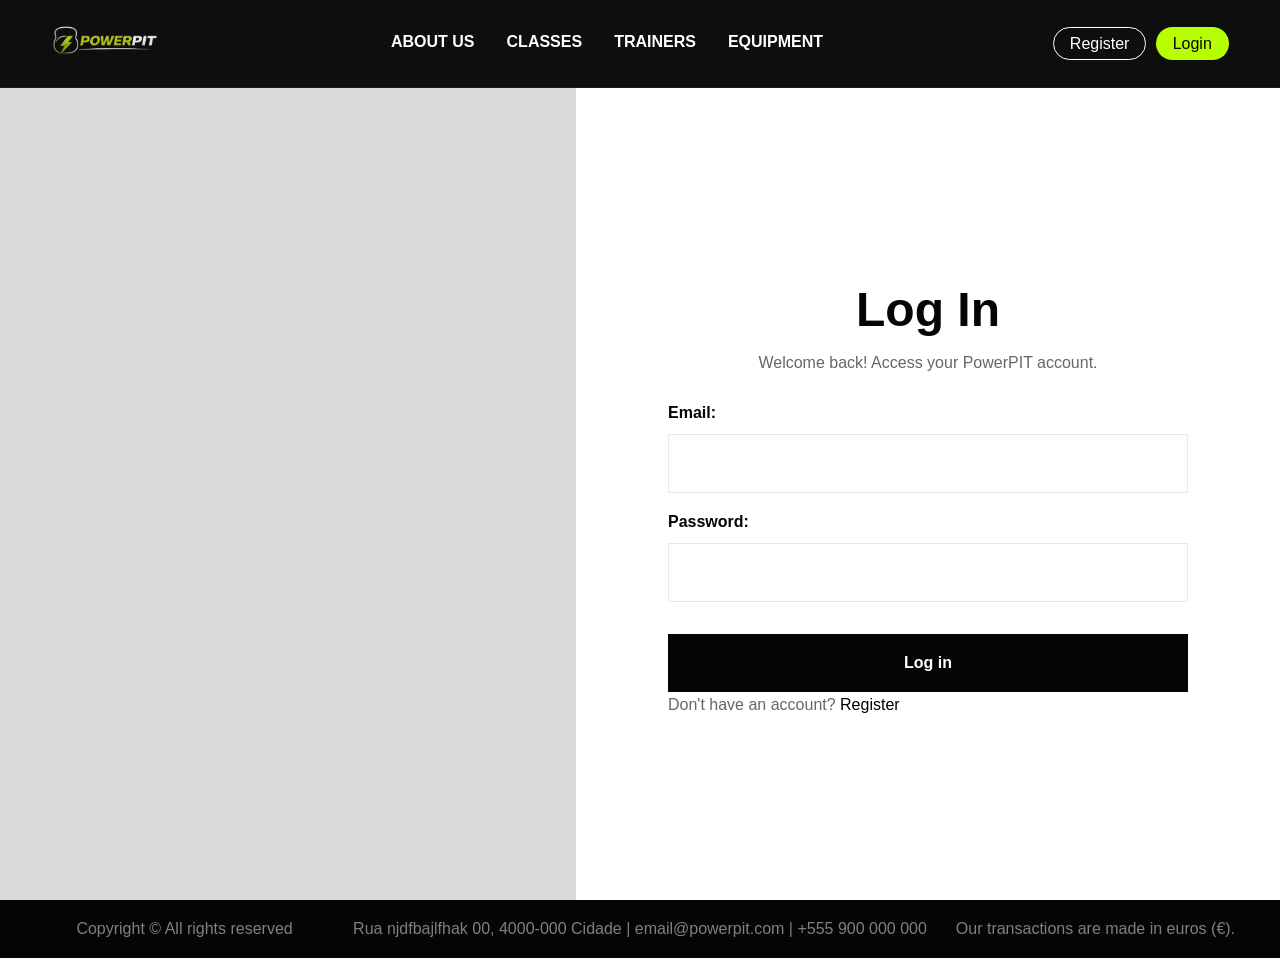
<file: html/login.html>
<!DOCTYPE html>
<html lang="en">
    <head>
        <meta charset="UTF-8">
        <meta name="viewport" content="width=device-width, initial-scale=1.0">
        <title>PowerPIT - Log In</title>
        <link rel="stylesheet" href="../css/style.css">
    </head>

    <body>
    <header class="site-header">
            <input type="checkbox" id="menu-check">
            <label for="menu-check" id="menu-icon">&#9776;</label>
            <a href="index.html"><img src="PowerPIT.png" alt="logo" width="50" height="50"></a>
            <nav class="site-nav">
                <ul>
                    <li><a href="index.html">About&nbsp;us</a></li>
                    <li><a href="index.html">Classes</a></li>
                    <li><a href="index.html">Trainers</a></li>
                    <li><a href="index.html">Equipment</a></li>
                </ul>
            </nav>
            <div id="signup">
                <a href="register.html" class="btn small">Register</a>
                <a href="login.html" class="btn small light">Login</a>
            </div>
        </header>

        <main>
            <section class="form_page">
                <header class="form_intro">
                    <h1>Log In</h1>
                    <p>Welcome back! Access your PowerPIT account.</p>
                </header>

                <div class="form_box">
                    <form class="powerpit_form" action="login.php" method="post">
                        <label>
                            Email:
                            <input type="email" name="email" required>
                        </label>

                        <label>
                            Password:
                            <input type="password" name="password" required>
                        </label>

                        <button type="submit">Log in</button>
                    </form>

                    <p class="form_switch">
                        Don't have an account?
                        <a class="form_link" href="register.html">Register</a>
                    </p>
                </div>
            </section>
        </main>

        <footer class="main-footer">
            <p>Copyright &copy; All rights reserved</p>
            <p>Rua njdfbajlfhak 00, 4000-000 Cidade | email@powerpit.com | +555 900 000 000</p>
            <p>Our transactions are made in euros (&euro;).</p>
        </footer>
    </body>
</html>
</file>
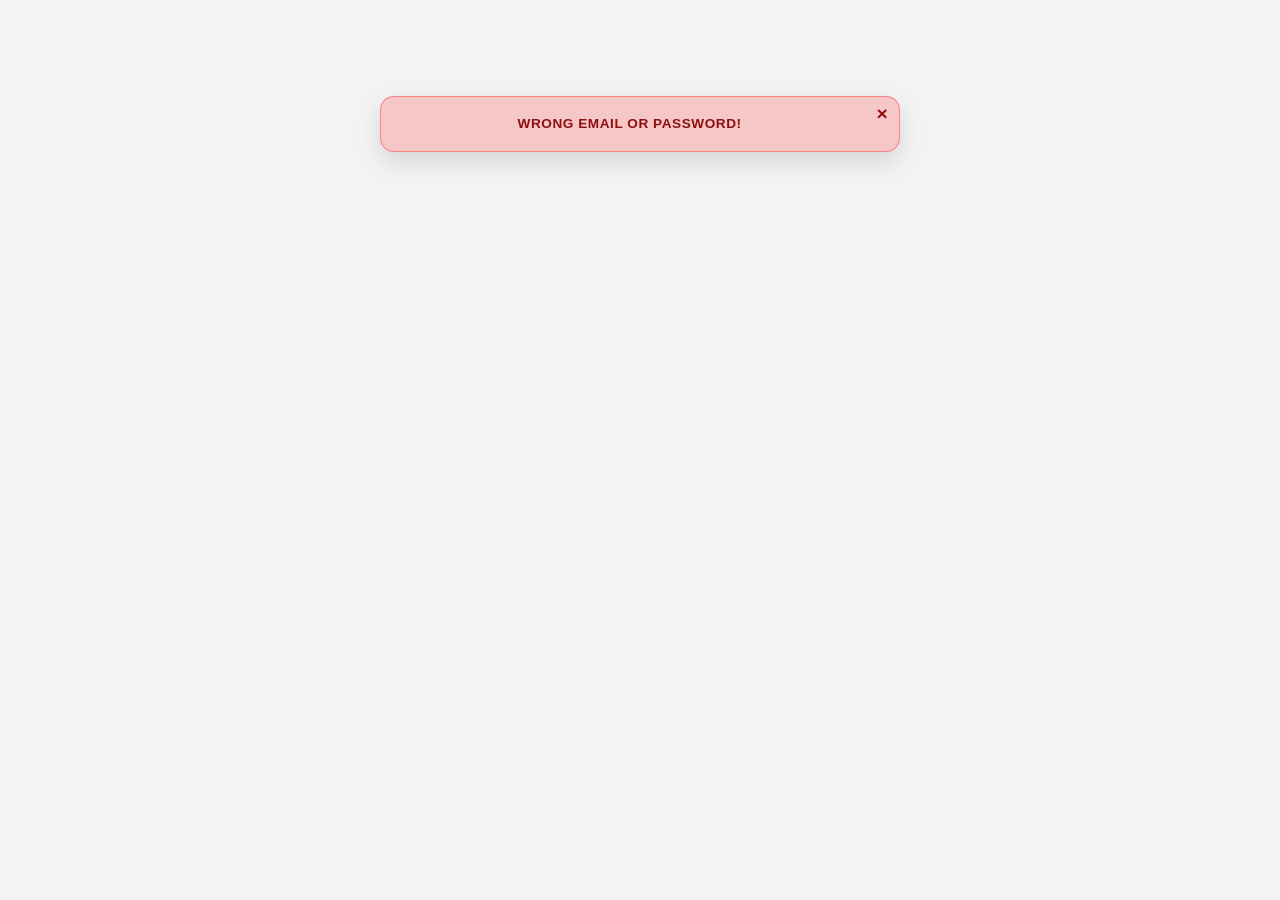
<file: html/messages.html>
<!DOCTYPE html>
<html lang="en">
<head>
    <meta charset="UTF-8">
    <meta name="viewport" content="width=device-width, initial-scale=1.0">
    <title>PowerPIT - Bodypump</title>
    <link rel="stylesheet" href="../css/style.css">
    <script src="../js/messages.js" defer></script>
</head>
<div class="message_area">
  <div class="message error">
    <span>Wrong email or password!</span>

    <button type="button" class="message_close" aria-label="Close message">
      &times;
    </button>
  </div>
</div>
</file>
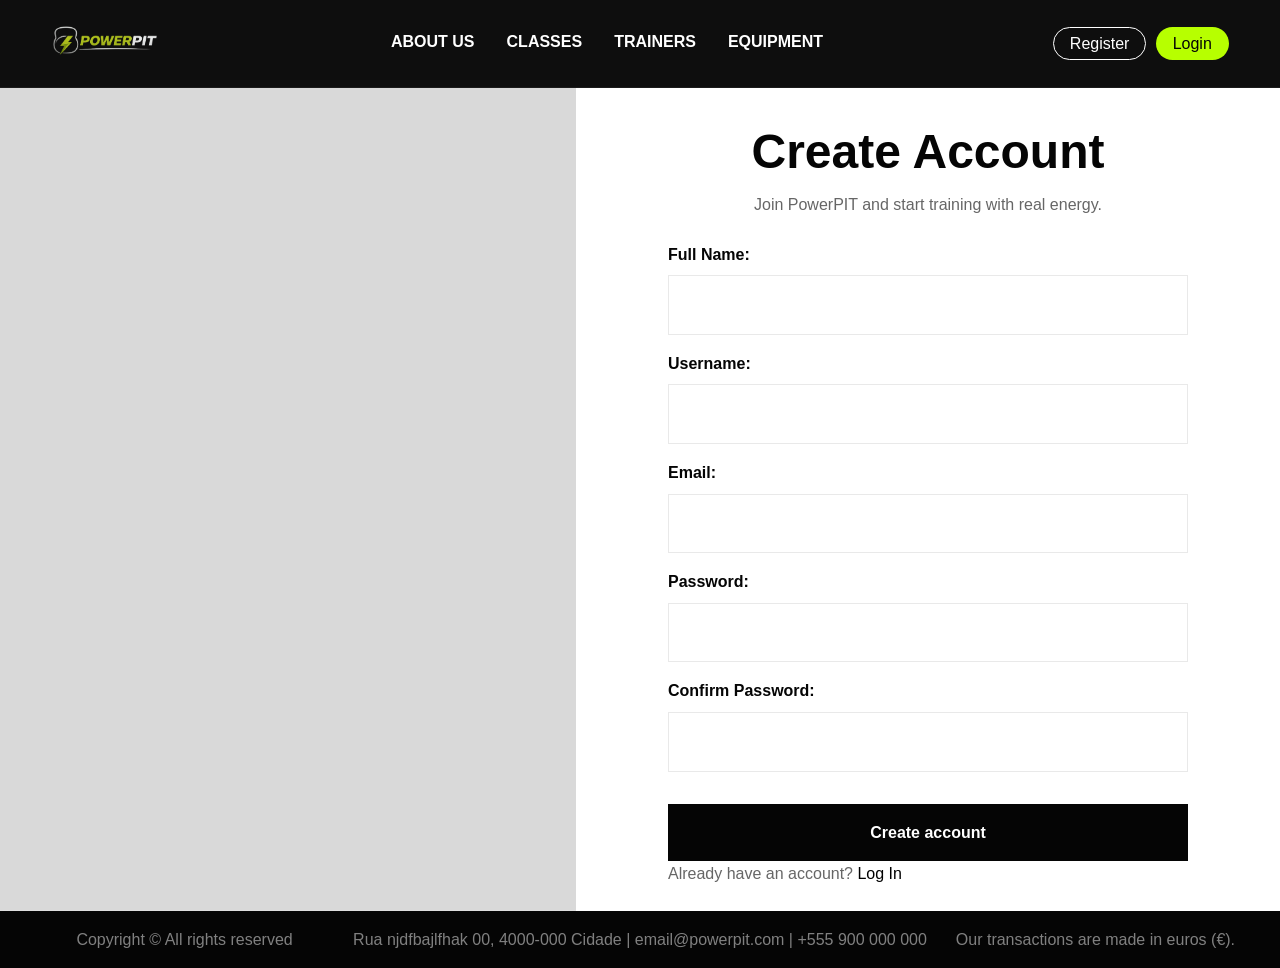
<file: html/register.html>
<!DOCTYPE html>
<html lang="en">
    <head>
        <meta charset="UTF-8">
        <meta name="viewport" content="width=device-width, initial-scale=1.0">
        <title>PowerPIT - Register</title>
        <link rel="stylesheet" href="../css/style.css">
    </head>

    <body>
        <header class="site-header">
            <input type="checkbox" id="menu-check">
            <label for="menu-check" id="menu-icon">&#9776;</label>
            <a href="index.html"><img src="PowerPIT.png" alt="logo" width="50" height="50"></a>
            <nav class="site-nav">
                <ul>
                    <li><a href="index.html">About&nbsp;us</a></li>
                    <li><a href="index.html">Classes</a></li>
                    <li><a href="index.html">Trainers</a></li>
                    <li><a href="index.html">Equipment</a></li>
                </ul>
            </nav>
            <div id="signup">
                <a href="register.html" class="btn small">Register</a>
                <a href="login.html" class="btn small light">Login</a>
            </div>
        </header>


        <main>
            <section class="form_page">
                <header class="form_intro">
                    <h1>Create Account</h1>
                    <p>Join PowerPIT and start training with real energy.</p>
                </header>

                <div class="form_box">
                    <form class="powerpit_form" action="register.php" method="post">
                        <label>
                            Full Name:
                            <input type="text" name="name" required>
                        </label>

                        <label>
                            Username:
                            <input type="text" name="username" required>
                        </label>

                        <label>
                            Email:
                            <input type="email" name="email" required>
                        </label>

                        <label>
                            Password:
                            <input type="password" name="password" required>
                        </label>

                        <label>
                            Confirm Password:
                            <input type="password" name="confirm_password" required>
                        </label>

                        <button type="submit">Create account</button>
                    </form>

                    <p class="form_switch">
                        Already have an account?
                        <a class="form_link" href="login.html">Log In</a>
                    </p>
                </div>
            </section>
        </main>

        <footer class="main-footer">
            <p>Copyright &copy; All rights reserved</p>
            <p>Rua njdfbajlfhak 00, 4000-000 Cidade | email@powerpit.com | +555 900 000 000</p>
            <p>Our transactions are made in euros (&euro;).</p>
        </footer>
    </body>
</html>
</file>
<file: css/style.css>
@import url("widgets.css");
@import url("forms.css");
:root {
  --lime: #b7ff00;
  --lime-soft: #d8ff66;
  --black: #050505;
  --black-2: #101010;
  --white: #ffffff;
  --gray-bg: #f3f3f3;
  --gray-card: #f8f8f8;
  --gray-text: #666666;
  --border: #e9e9e9;
  --danger: #d62828;
  --warning: #f5b700;
  --shadow: 0 14px 32px rgb(0 0 0 / 0.08);
  --radius: 24px;
  --hero-bg: url("https://images.unsplash.com/photo-1574680178050-55c6a6a96e0a?auto=format&fit=crop&w=1600&q=80");
  --page-width: min(78rem, calc(100% - 2rem));
}

/* RESET */
* {
  margin: 0;
  padding: 0;
  box-sizing: border-box;
}
html {
  scroll-behavior: smooth;
  min-height: 100%;
  overscroll-behavior: none;
  background: rgba(5, 5, 5, 0.96);
}
body {
  min-height: 100vh;
  display: flex;
  flex-direction: column;
  font-family: Arial, Helvetica, sans-serif;
  line-height: 1.6;
  background: var(--gray-bg);
  color: var(--black);
}
main {
  width: 100%;
  flex: 1;
}
a {
  color: inherit;
  text-decoration: none;
}
img {
  display: block;
  max-width: 100%;
}
ul, dl {
  margin: 0;
  padding: 0;
}
li {
  list-style: none;
}
button, input, select, textarea {
  font: inherit;
}

/* GENERIC LAYOUT */
.highlight-text, .classes_label, .admin-label, :is(.admin-icon-box, .trainer_analytics_empty_icon) {
  color: var(--lime);
}
.classes_label, .admin-label, :is(.admin-stat-card, .trainer_analytics_stat) span, :is(.analytics-table th, .admin-header, .admin-tag, .equipment_status, .personal_request_status, .personal_request_badge, .analytics-status) {
  text-transform: uppercase;
  font-weight: 900;
}
.classes_label, .admin-label {
  margin-bottom: 0.7rem;
  letter-spacing: 0.18em;
}
.classes_label {
  font-size: 1rem;
}
.admin-label {
  font-size: 0.75rem;
}
:is(.admin-hero, .trainer_analytics_hero, .admin-card, .admin-stat-card, .trainer_analytics_stat, .admin-user-row, .empty-search-message, .error-message, .equipment_gallery_card, .equipment_details_hero, .admin-empty-card, .analytics-empty) {
  border-radius: var(--radius);
  box-shadow: var(--shadow);
}
:is(.classes_page, .trainers_page, .equipment_page, .admin-dashboard, .trainer_analytics_page, .equipment_details_page) {
  background: var(--gray-bg);
}
:is(.admin-wrap, .trainer_analytics_wrap, .equipment_section_header, .equipment_groups, .classes_carousel, .classes_carousel_section > header, .trainers_grid, .equipment_details_hero, .equipment_details_content) {
  width: var(--page-width);
  margin-inline: auto;
}
:is(.admin-top, .trainer_analytics_top, .admin-manage-hero, .image-bg, .admin-equipment-placeholder, .equipment_details_note) {
  background-size: cover;
  background-position: center;
}
:is(.admin-top, .trainer_analytics_top) {
  padding: 3rem 0 3.5rem;
  color: var(--white);
  background-image: linear-gradient(135deg, rgba(5, 5, 5, 0.9), rgba(5, 5, 5, 0.7)), var(--hero-bg);
}
:is(.admin-hero, .trainer_analytics_hero) {
  min-height: 17rem;
  padding: 2.4rem;
  display: grid;
  grid-template-columns: 1fr auto;
  gap: 2rem;
  align-items: center;
  color: var(--white);
  background: rgba(5, 5, 5, 0.62);
  border: 1px solid rgba(183, 255, 0, 0.24);
  backdrop-filter: blur(3px);
}
:is(.admin-hero, .trainer_analytics_hero) h1 {
  max-width: 48rem;
  margin-bottom: 1rem;
  color: var(--white);
  font-size: clamp(2.2rem, 4vw, 3.8rem);
  line-height: 0.95;
  text-transform: uppercase;
}
:is(.admin-hero, .trainer_analytics_hero) p:not(.admin-label) {
  max-width: 38rem;
  color: rgba(255, 255, 255, 0.76);
}
:is(.admin-access-card, .trainer_analytics_hero_card) {
  width: 13rem;
  padding: 1.3rem;
  border-radius: 22px;
  background: rgba(255, 255, 255, 0.08);
  border: 1px solid rgba(183, 255, 0, 0.38);
  backdrop-filter: blur(12px);
}
:is(.admin-access-card, .trainer_analytics_hero_card) span {
  color: rgba(255, 255, 255, 0.7);
  font-size: 0.8rem;
}
:is(.admin-access-card, .trainer_analytics_hero_card) strong {
  display: block;
  margin: 0.4rem 0;
  color: var(--lime);
  font-size: 2.4rem;
  line-height: 1;
}
.trainer_analytics_hero_card strong {
  font-size: 2.8rem;
}
:is(.admin-access-card, .trainer_analytics_hero_card) p {
  color: rgba(255, 255, 255, 0.74);
  font-size: 0.85rem;
}
:is(.admin-stats, .trainer_analytics_stats) {
  margin-top: 1.2rem;
  display: grid;
  grid-template-columns: repeat(auto-fit, minmax(11.5rem, 1fr));
  gap: 1rem;
}
:is(.admin-stat-card, .trainer_analytics_stat) {
  min-height: 9rem;
  padding: 1.2rem;
  display: flex;
  flex-direction: column;
  justify-content: space-between;
  color: var(--white);
  background: rgba(5, 5, 5, 0.94);
  border: 1px solid rgba(255, 255, 255, 0.08);
}
:is(.admin-stat-card, .trainer_analytics_stat) i {
  color: var(--lime);
  font-size: 1.25rem;
}
:is(.admin-stat-card, .trainer_analytics_stat) span {
  color: rgba(255, 255, 255, 0.66);
  font-size: 0.72rem;
  letter-spacing: 0.1em;
}
:is(.admin-stat-card, .trainer_analytics_stat) strong {
  color: var(--white);
  font-size: 2.5rem;
  line-height: 1;
}
:is(.admin-stat-card, .trainer_analytics_stat) p {
  color: rgba(255, 255, 255, 0.52);
  font-size: 0.82rem;
}
:is(.admin-grid, .grid, .trainers_grid, .trainer_analytics_insights) {
  display: grid;
  gap: 1.2rem;
}
.grid {
  grid-template-columns: repeat(auto-fit, minmax(28rem, 1fr));
  padding: 1rem;
}
:is(.admin-grid, .trainers_grid) {
  grid-template-columns: repeat(auto-fit, minmax(16rem, 1fr));
}
:is(.admin-section-header, .analytics-header, .personal_classes_header, .personal_requests_header, .equipment_group_header) {
  display: flex;
  justify-content: space-between;
  gap: 1rem;
}
:is(.admin-section-header, .analytics-header, .equipment_group_header) {
  align-items: end;
}
.admin-section-header {
  margin-bottom: 1.2rem;
}
.admin-section-header h2, .analytics-card h2, .equipment_details_card h2, .admin-equipment-add-intro h2 {
  color: var(--black);
  line-height: 1;
}
.admin-section-header h2, .admin-equipment-add-intro h2 {
  font-size: 2rem;
}
.admin-section-header > p {
  max-width: 20rem;
  color: var(--gray-text);
  text-align: right;
}
:is(.admin-tag, .admin-role, .analytics-count-pill, .equipment_gallery_overlay strong, .equipment_details_badges strong, .personal_request_badge, .personal_request_status, .analytics-status, .admin_analytics_item .admin_analytics_pill) {
  width: fit-content;
  border-radius: 999px;
  font-weight: 900;
}
:is(.admin-tag, .analytics-count-pill, .admin-role) {
  padding: 0.45rem 0.8rem;
  background: var(--gray-bg);
  color: var(--black);
  font-size: 0.82rem;
}
.admin-tag {
  padding: 0.35rem 0.7rem;
  color: var(--gray-text);
  font-size: 0.7rem;
  letter-spacing: 0.08em;
}
.admin-card-row, .admin-user-main, .equipment_details_badges {
  display: flex;
  align-items: center;
  gap: 1rem;
}
.admin-card-row {
  justify-content: space-between;
}
.admin-icon-box, .trainer_analytics_empty_icon {
  display: grid;
  place-items: center;
  background: var(--black);
}
.admin-icon-box {
  width: 3.2rem;
  height: 3.2rem;
  border-radius: 16px;
}

/* HEADER */
.site-header {
  position: sticky;
  top: 0;
  z-index: 1000;
  width: 100%;
  min-height: 88px;
  padding: 0 4%;
  display: flex;
  align-items: center;
  justify-content: space-between;
  gap: 2rem;
  background: rgba(5, 5, 5, 0.96);
  backdrop-filter: blur(12px);
  border-bottom: 1px solid rgba(255, 255, 255, 0.06);
}
.site-header > a img {
  width: 110px;
  height: auto;
  object-fit: contain;
  border-radius: 8px;
}
.site-nav ul {
  display: flex;
  align-items: center;
  gap: 2rem;
}
.site-nav #profile, #signup nav, #menu-check, #profile-check, #menu-icon {
  display: none;
}
#menu-icon {
  color: var(--white);
  font-size: 30px;
  cursor: pointer;
}
#menu-check:not(:checked) ~ .site-nav ul li {
  color: var(--white);
  text-transform: uppercase;
  font-weight: 700;
  font-size: 1rem;
  border-bottom: 3px solid transparent;
  transition: 0.2s ease;
}
#menu-check:not(:checked) ~ .site-nav ul li:hover {
  color: var(--lime-soft);
  border-bottom-color: var(--lime-soft);
}
#menu-check:checked ~ nav {
  left: 0.25rem;
}
#profile-check:checked ~ nav {
  right: 0.25rem;
}
#menu-check:checked ~ nav, #profile-check:checked ~ nav {
  display: block;
  position: absolute;
  top: 5.95rem;
  color: var(--white);
  line-height: 2rem;
  background: rgb(20, 20, 20);
  border-radius: 10px;
  box-shadow: var(--shadow);
}
#menu-check:checked ~ nav #profile, #profile-check:checked ~ nav #profile {
  display: flex;
  padding: 1rem 1rem 0.5rem;
  border-bottom: 1px solid gray;
}
#menu-check:checked ~ nav #profile img {
  border-radius: 0;
}
#menu-check:checked ~ nav ul, #profile-check:checked ~ nav ul {
  display: grid;
  gap: 0;
  margin-top: 0.5rem;
  padding: 0 0 1rem 1rem;
}
#menu-check:checked ~ nav ul li, #profile-check:checked ~ nav ul li {
  border-right: 3px solid transparent;
  transition: 0.2s ease;
}
#menu-check:checked ~ nav ul li:hover, #profile-check:checked ~ nav ul li:hover {
  color: var(--lime-soft);
}
#signup *:first-child {
  margin-right: 0.3rem;
}
#profile {
  display: flex;
  align-items: center;
  gap: 1rem;
}
#profile img {
  border-radius: 50%;
}

/* HOME + BASIC SECTIONS */
.image-bg {
  width: 100%;
  min-height: 88vh;
  padding: 70px 20px 60px;
  position: relative;
  overflow: hidden;
  color: var(--white);
  background-image: linear-gradient(135deg, rgba(0, 0, 0, 0.88), rgba(0, 0, 0, 0.6)), var(--hero-bg);
}
#main-header {
  margin-left: 5rem;
  margin-top: 10%;
}
#main-header h6 {
  margin-bottom: 0;
  text-transform: uppercase;
}
#main-header h1 {
  max-width: 40%;
  margin: 0;
  color: var(--white);
  text-transform: uppercase;
  font-size: 4rem;
  line-height: 3.5rem;
}
#main-header p {
  max-width: 40%;
  color: gray;
}
.index-buttons * {
  margin-top: 1rem;
  margin-right: 0.3rem;
}
.flex-row {
  display: flex;
  padding: 1rem;
}
.flex-row.light {
  background: var(--gray-bg);
  color: var(--black-2);
}
.flex-row.dark {
  background: var(--black-2);
  color: var(--white);
}
.flex-item {
  flex: 1;
  display: flex;
  flex-direction: column;
  justify-content: space-around;
}
.flex-item.main > * {
  margin-left: 5rem;
}
.flex-item.main :is(p, ul) {
  max-width: 80%;
  margin-block: 1rem;
  text-align: justify;
}
.flex-item.side * {
  width: 100%;
}
.flex-row img {
  width: 100%;
  max-width: 820px;
  margin: 0 auto;
  object-fit: cover;
  background: var(--white);
  border-radius: var(--radius);
  box-shadow: var(--shadow);
}
.flex-item header {
  text-align: center;
}

/* CLASS DETAIL */
#class-header {
  margin-bottom: 2.5rem;
  display: flex;
  flex-direction: column;
  align-items: center;
  justify-content: center;
  text-align: center;
}
#class-header h1 {
  margin-bottom: 1.5rem;
  color: var(--white);
  font-size: 3.4rem;
  text-transform: uppercase;
  letter-spacing: 0.06em;
}
#class-header img {
  width: min(760px, 100%);
  height: auto;
  margin-bottom: 2rem;
  object-fit: cover;
  border-radius: 28px;
  box-shadow: 0 24px 50px rgba(0, 0, 0, 0.28);
}

/* FOOTER */
.main-footer {
  display: grid;
  grid-template-columns: 1fr auto 1fr;
  padding: 1rem;
  margin-bottom: 0;
  background: var(--black);
  color: gray;
  text-align: center;
}
.footer-text {
  grid-column: 2;
}
.main-footer button {
  grid-column: 3;
  justify-self: end;
  margin-top: 1.5rem;
  margin-right: 1.5rem;
}

/* CLASSES / TRAINERS / EQUIPMENT FEATURE SECTIONS */
.classes_feature {
  padding: 4rem 6%;
  gap: 3rem;
  align-items: center;
}
.classes_feature .flex-item.main > * {
  margin-left: 0;
}
.classes_feature .flex-item.main :is(p, ul) {
  max-width: 36rem;
  text-align: left;
}
.classes_feature .flex-item.main h1 {
  max-width: 34rem;
  margin-bottom: 1rem;
  font-size: 2.4rem;
  line-height: 1.05;
  text-transform: uppercase;
}
.classes_feature.dark .flex-item.main h1 {
  color: var(--white);
}
.classes_feature.light .flex-item.main h1 {
  color: var(--black);
}
.classes_feature .flex-item.side img {
  width: 100%;
  height: 24rem;
  max-width: none;
  object-fit: cover;
}
:is(.classes_carousel_section, .equipment_section) {
  padding: 4rem 1rem;
  background: var(--gray-bg);
}
:is(.classes_carousel_section > header, .equipment_section_header) {
  margin-bottom: 2rem;
  text-align: center;
}
:is(.classes_carousel_section > header, .equipment_section_header) .classes_label {
  color: var(--black);
  font-size: 0.85rem;
  letter-spacing: 0.16em;
}
:is(.classes_carousel_section > header h1, .equipment_section_header h1) {
  color: var(--black);
  text-transform: uppercase;
  font-size: 2.4rem;
  line-height: 1;
}
.equipment_section_header p {
  max-width: 40rem;
  margin: 0 auto;
  color: var(--gray-text);
}

/* CAROUSEL + CLASS CARDS */
.classes_carousel {
  position: relative;
}
.carousel_viewport {
  width: 100%;
  overflow: hidden;
}
.carousel_track {
  display: flex;
  gap: 1.2rem;
  transition: transform 0.35s ease;
}
.class_card {
  flex: 0 0 calc((100% - 2.4rem) / 3);
  overflow: hidden;
  background: var(--white);
  box-shadow: var(--shadow);
}
.class_card a {
  display: block;
  height: 100%;
}
.class_card img {
  width: 100%;
  aspect-ratio: 4 / 3;
  object-fit: cover;
  transition: filter 0.25s ease;
}
.class_card:hover img {
  filter: brightness(0.84);
}
.class_card_info {
  padding: 1rem;
  background: var(--white);
  text-align: center;
}
.class_card_info h2 {
  margin-bottom: 0.25rem;
  color: var(--black);
  font-size: 1rem;
  font-weight: 900;
  text-transform: uppercase;
  letter-spacing: 0.03em;
}
.class_card_info p {
  color: var(--gray-text);
  font-size: 0.85rem;
  font-weight: 700;
}
.carousel_btn {
  position: absolute;
  top: 42%;
  transform: translateY(-50%);
  z-index: 5;
  width: 3rem;
  height: 3rem;
  display: grid;
  place-items: center;
  border: 0;
  border-radius: 50%;
  background: rgba(5, 5, 5, 0.78);
  color: var(--white);
  font-size: 2rem;
  line-height: 1;
  cursor: pointer;
  opacity: 0;
  pointer-events: none;
  transition: opacity 0.25s ease, background 0.25s ease;
}
.carousel_btn:hover {
  background: rgba(5, 5, 5, 0.95);
}
.classes_carousel:is(:hover, :focus-within) .carousel_btn {
  opacity: 1;
  pointer-events: auto;
}
.carousel_btn[data-carousel-prev] {
  left: 0.8rem;
}
.carousel_btn[data-carousel-next] {
  right: 0.8rem;
}

/* POPUPS + PROFILE */
.popup-photo {
  justify-self: center;
  position: relative;
  margin-bottom: 0.5rem;
  cursor: pointer;
}
.popup-photo img {
  width: 11rem;
  height: 11rem;
  object-fit: cover;
  border: 5px solid var(--white);
  border-radius: 50%;
  box-shadow: var(--shadow);
}
.popup-photo span {
  position: absolute;
  left: 50%;
  bottom: 0.4rem;
  transform: translateX(-50%);
  padding: 0.35rem 0.8rem;
  border-radius: 999px;
  background: var(--lime);
  color: var(--black);
  font-size: 0.75rem;
  font-weight: 800;
  white-space: nowrap;
}
.popup-photo input, .popup-file-input {
  display: none;
}
.popup-password {
  display: grid;
  gap: 1.2rem;
  margin-top: 1rem;
  padding-top: 1.5rem;
  border-top: 1px solid var(--border);
}
.popup-password h2 {
  margin: 0;
  color: var(--black);
  text-align: center;
  font-size: 1.5rem;
}
.popup-cancel {
  color: var(--black);
  background: transparent;
  border-color: var(--black);
}
.popup-cancel:hover {
  color: var(--black);
  border-color: var(--lime);
}
.popup-form textarea, .personal_request_response_form textarea {
  width: 100%;
  padding: 1rem;
  border: 1px solid var(--border);
  border-radius: 14px;
  background: var(--white);
  color: var(--black);
  font-size: 1rem;
  resize: vertical;
}
.popup-form textarea {
  min-height: 8rem;
}
.personal_request_response_form textarea {
  min-height: 4.5rem;
  padding: 0.85rem;
  font-size: 0.95rem;
}
:is(.popup-form textarea, .personal_request_response_form textarea):focus {
  outline: none;
  border-color: var(--lime);
}
.trainer_profile_extra {
  margin-top: 1.5rem;
  padding-top: 1.5rem;
  display: grid;
  grid-template-columns: 1fr auto;
  gap: 1.5rem;
  align-items: center;
  border-top: 1px solid rgba(255, 255, 255, 0.16);
}
.trainer_profile_extra p {
  max-width: 48rem;
  margin: 0;
  color: rgba(255, 255, 255, 0.85);
}
.trainer_review {
  min-width: 9rem;
  padding: 0.8rem 1rem;
  border-radius: 18px;
  background: rgba(255, 255, 255, 0.1);
  text-align: center;
}
.trainer_review strong {
  display: block;
  color: var(--lime);
  font-size: 1.4rem;
  line-height: 1;
}
.trainer_review span {
  display: block;
  margin-top: 0.3rem;
  color: rgba(255, 255, 255, 0.75);
  font-size: 0.8rem;
}
.trainer-public-edit-btn {
  margin-top: 1.2rem;
}

/* LISTS USED IN PROFILES / ANALYTICS */
:is(.trainer_roster_card, .personal_classes_card, .personal_requests_card, .complaints_card) {
  width: 100%;
}
.trainer_roster_group {
  padding: 1.2rem 0;
  border-top: 1px solid var(--border);
}
.trainer_roster_group:first-of-type {
  padding-top: 0;
  border-top: 0;
}
.trainer_roster_header {
  margin-bottom: 1rem;
}
.trainer_roster_header h3, .personal_requests_section h3 {
  color: var(--black);
}
.trainer_roster_header h3 {
  font-size: 1.3rem;
}
.trainer_roster_header p, .trainer_roster_members span, .analytics-reviews-list span, .analytics-reviews-list p, .personal_class_note, .personal_request_member span, .personal_request_details dt, .personal_request_message p, .equipment_reservation_meta {
  color: var(--gray-text);
}
:is(.trainer_roster_members, .analytics-reviews-list, .personal_classes_list, .personal_requests_list, .personal_requests_section, .personal_request_item, .admin_analytics_list) {
  display: grid;
  gap: 0.8rem;
}
:is(.trainer_roster_members li, .analytics-reviews-list li) {
  display: grid;
  gap: 1rem;
  align-items: center;
  padding: 0.8rem;
  border-radius: 16px;
  background: var(--gray-card);
}
.trainer_roster_members li {
  grid-template-columns: 58px 1fr auto;
}
.analytics-reviews-list li {
  grid-template-columns: 58px 1fr;
  align-items: start;
}
:is(.trainer_roster_members img, .analytics-reviews-list img) {
  width: 58px;
  height: 58px;
  object-fit: cover;
  border-radius: 50%;
}
:is(.trainer_roster_members strong, .analytics-reviews-list strong, .personal_class_compact_item strong, .personal_request_member strong, .admin-user-main strong, .admin_analytics_item strong) {
  display: block;
  color: var(--black);
}
.trainer_roster_members span, .analytics-reviews-list span {
  font-size: 0.9rem;
}
.analytics-reviews-list p {
  margin-top: 0.45rem;
  font-size: 0.95rem;
}
.rating-display .star, .admin_analytics_stars span {
  color: #cfcfcf;
}
.rating-display .star.fill, .admin_analytics_stars span.filled {
  color: var(--warning);
}

/* TRAINERS PAGE */
.trainers_grid {
  grid-template-columns: repeat(auto-fit, minmax(18rem, 1fr));
}
.trainers_empty, .equipment_empty {
  width: min(42rem, 100%);
  margin: 0 auto;
  text-align: center;
}
.trainers_empty h2, .equipment_empty h2 {
  margin-bottom: 0.5rem;
  color: var(--black);
}
.trainers_empty p, .equipment_empty p {
  color: var(--gray-text);
}
.trainer_card {
  padding: 0;
  overflow: hidden;
  display: flex;
  flex-direction: column;
  transition: transform 0.25s ease, box-shadow 0.25s ease;
}
.trainer_card:hover {
  transform: translateY(-6px);
  box-shadow: 0 20px 38px rgba(0, 0, 0, 0.12);
}
.trainer_card_link > img {
  width: 100%;
  height: 18rem;
  object-fit: cover;
  background: var(--gray-card);
}
.trainer_card_content {
  flex: 1;
  padding: 1.5rem;
  display: flex;
  flex-direction: column;
}
.trainer_card_content h2 {
  margin: 0.4rem 0 0.8rem;
  color: var(--black);
  font-size: 1.6rem;
  line-height: 1.1;
}
.trainer_bio {
  margin-bottom: 1rem;
  color: var(--gray-text);
  font-size: 0.95rem;
}
.trainer_tags {
  display: flex;
  flex-wrap: wrap;
  gap: 0.5rem;
  margin-top: auto;
  margin-bottom: 1rem;
}
.trainer_tags li {
  padding: 0.4rem 0.75rem;
  border-radius: 999px;
  background: var(--black);
  color: var(--white);
  font-size: 0.75rem;
  font-weight: 800;
  text-transform: uppercase;
  letter-spacing: 0.04em;
}
.trainer_tags li:hover {
  background: var(--lime);
  color: var(--black);
}
.trainer_certifications {
  padding-top: 1rem;
  border-top: 1px solid var(--border);
  color: var(--gray-text);
  font-size: 0.9rem;
}
.trainer_certifications strong {
  color: var(--black);
}

/* EQUIPMENT */
.equipment_groups {
  display: grid;
  gap: 3.5rem;
}
.equipment_group {
  display: grid;
  gap: 1rem;
}
.equipment_group_header {
  padding-bottom: 0.8rem;
  border-bottom: 1px solid var(--border);
}
.equipment_group_header .classes_label {
  margin-bottom: 0;
  color: var(--black);
}
.equipment_group_header h2 {
  color: var(--gray-text);
  font-size: 0.95rem;
  text-transform: uppercase;
  letter-spacing: 0.08em;
}
.equipment_gallery, .admin-equipment-grid {
  display: grid;
  grid-template-columns: repeat(auto-fill, 21rem);
  justify-content: center;
  gap: 1.2rem;
}
.equipment_gallery_card {
  position: relative;
  display: block;
  width: 21rem;
  height: 22rem;
  overflow: hidden;
  background: var(--black);
  color: inherit;
}
.equipment_gallery_card img {
  width: 100%;
  height: 100%;
  object-fit: cover;
  object-position: center;
  filter: brightness(0.72);
  transition: transform 0.28s ease, filter 0.28s ease;
}
.equipment_gallery_card:hover img {
  transform: scale(1.05);
  filter: brightness(0.52);
}
.equipment_gallery_card:focus-visible {
  outline: 3px solid var(--lime);
  outline-offset: 4px;
}
.equipment_gallery_overlay {
  position: absolute;
  inset: 0;
  padding: 1.3rem;
  color: var(--white);
  display: flex;
  flex-direction: column;
  justify-content: space-between;
}
.equipment_gallery_overlay p {
  margin-bottom: 0.45rem;
  color: var(--lime);
  font-size: 0.78rem;
  font-weight: 900;
  text-transform: uppercase;
  letter-spacing: 0.12em;
}
.equipment_gallery_overlay h2 {
  max-width: 16rem;
  color: var(--white);
  font-size: 2rem;
  line-height: 1;
  text-transform: uppercase;
}
.equipment_gallery_overlay strong {
  padding: 0.45rem 0.8rem;
  background: var(--lime);
  color: var(--black);
  font-size: 0.85rem;
}
.equipment_status, .analytics-status, .personal_request_status {
  display: inline-flex;
  padding: 0.4rem 0.75rem;
  font-size: 0.7rem;
  letter-spacing: 0.08em;
}
.equipment_status {
  border-radius: 20px;
  font-size: 0.68rem;
}
:is(.equipment_status.available, .analytics-status-open, .personal_request_status.accepted, .personal_accept_btn, .complaint_item .personal_request_status.accepted) {
  background: var(--lime);
  color: var(--black);
}
:is(.equipment_status.maintenance, .analytics-status-full, .personal_request_status.pending, .complaint_item .personal_request_status.pending) {
  background: var(--warning);
  color: var(--black);
}
:is(.equipment_status.unavailable, .personal_reject_btn:hover) {
  background: var(--danger);
  color: var(--white);
}
.personal_request_status.rejected, .analytics-status-completed, .analytics-status-closed {
  background: var(--black);
  color: var(--white);
}
.analytics-status-completed, .analytics-status-closed {
  color: var(--lime);
}
.analytics-status-empty {
  background: var(--gray-bg);
  color: var(--gray-text);
}

/* ADMIN DASHBOARD / CARDS */
.admin-bottom {
  padding: 3.5rem 0 4rem;
  background: var(--gray-bg);
}
.admin-actions {
  margin-bottom: 1.5rem;
}
.admin-actions .admin-label, .analytics-header .admin-label, .analytics-insight-card .admin-label, .trainer_analytics_empty_dashboard .admin-label {
  color: var(--black);
}
.admin-card {
  min-height: 14.5rem;
  padding: 1.5rem;
  display: flex;
  flex-direction: column;
  justify-content: space-between;
  gap: 1.2rem;
  background: var(--white);
  color: var(--black);
  border: 1px solid var(--border);
  transition: transform 0.2s ease, border-color 0.2s ease;
}
.admin-card:hover {
  transform: translateY(-5px);
  border-color: rgba(183, 255, 0, 0.85);
}
.admin-card h3 {
  margin-bottom: 0.5rem;
  color: var(--black);
  font-size: 1.45rem;
}
.admin-card p {
  color: var(--gray-text);
  font-size: 0.93rem;
  line-height: 1.45;
}
.admin-card strong, .admin-card:hover strong {
  color: var(--black);
  font-size: 0.92rem;
}

/* ADMIN TABLE-LIKE PAGES */
.admin-page {
  width: var(--page-width);
  margin: 0 auto;
  padding: 3rem 0 4rem;
}
.admin-manage-hero {
  margin-bottom: 2rem;
  padding: 2.4rem;
  color: var(--white);
  border-radius: 24px;
  background-image: linear-gradient(135deg, rgba(5, 5, 5, 0.92), rgba(5, 5, 5, 0.72)), var(--hero-bg);
  border: 1px solid rgba(183, 255, 0, 0.22);
}
.admin-manage-hero h1 {
  margin-bottom: 1rem;
  color: var(--white);
  font-size: clamp(2.2rem, 4vw, 3.4rem);
  line-height: 1;
}
.admin-manage-hero p {
  max-width: 38rem;
  color: rgba(255, 255, 255, 0.76);
}
.admin-users-controls {
  margin-bottom: 1.8rem;
}
.admin-users-controls-row, .admin-classes-page .admin-users-controls-row {
  display: grid;
  grid-template-columns: minmax(0, 1fr) max-content;
  gap: 0.9rem;
  align-items: center;
}
.admin-users-controls-row .btn {
  justify-self: end;
  min-height: 3.35rem;
  white-space: nowrap;
}
:is(.admin-users-controls input, .class-filter-form input, .class-filter-form select, .admin-equipment-form input, .admin-equipment-form select, .admin-equipment-controls select) {
  width: 100%;
  border: 1px solid var(--border);
  border-radius: 999px;
  background: var(--white);
  color: var(--black);
  box-shadow: var(--shadow);
}
.admin-users-controls input {
  padding: 1rem 1.2rem;
  font-size: 1rem;
}
:is(.admin-users-controls input, .class-filter-form input, .class-filter-form select, .admin-equipment-form input, .admin-equipment-form select, .admin-equipment-controls select):focus {
  outline: none;
  border-color: var(--lime);
}
.admin-header, .admin-user-row {
  display: grid;
  grid-template-columns: 1.5fr 1.5fr 8rem 7rem;
  gap: 1rem;
  align-items: center;
}
.admin-header {
  padding: 0 1rem;
  color: var(--gray-text);
  font-size: 0.78rem;
  letter-spacing: 0.08em;
}
.user-search-results {
  display: grid;
  gap: 0.8rem;
}
.admin-user-row {
  padding: 1rem;
  background: var(--white);
  border: 1px solid var(--border);
}
.admin-user-main img {
  width: 54px;
  height: 54px;
  object-fit: cover;
  border-radius: 50%;
  background: var(--gray-bg);
}
.admin-user-main p, .admin-user-email {
  min-width: 0;
  margin: 0.2rem 0 0;
  color: var(--gray-text);
  font-size: 0.9rem;
  overflow-wrap: anywhere;
}
.admin-user-main, .admin-user-main > div, .admin-role {
  min-width: 0;
}
.admin-role {
  display: inline-block;
  max-width: 100%;
  white-space: normal;
  overflow-wrap: anywhere;
  word-break: break-word;
  line-height: 1.25;
  text-transform: none;
}
.admin-user-actions {
  justify-self: end;
}
.admin-user-actions :is(a, button) {
  display: inline-flex;
  align-items: center;
  justify-content: center;
  width: fit-content;
  padding: 0.5rem 0.9rem;
  border: 0;
  border-radius: 999px;
  background: var(--black);
  color: var(--white);
  font-size: 0.85rem;
  font-weight: 900;
  cursor: pointer;
}
.admin-user-actions :is(a, button):hover, .admin-action-secondary:hover {
  background: var(--lime);
  color: var(--black);
}
.empty-search-message, .error-message {
  padding: 1rem;
  background: var(--white);
  color: var(--gray-text);
  border: 1px solid var(--border);
}
.error-message {
  color: #991b1b;
  background: #fee2e2;
  border-color: rgba(153, 27, 27, 0.2);
}
.admin-trainers-header {
  grid-template-columns: minmax(14rem, 1.3fr) minmax(18rem, 1.4fr) minmax(12rem, 1fr) 5rem;
}
.class-filter-form, .admin-classes-page .class-filter-form {
  display: grid;
  grid-template-columns: 1.2fr 1fr 0.8fr;
  gap: 0.8rem;
  min-width: 0;
}
.class-filter-form :is(input, select) {
  min-height: 3.35rem;
  padding: 0 1.2rem;
  font-size: 1rem;
}
.class-filter-form select {
  cursor: pointer;
}
.admin-class-filters {
  margin-bottom: 1.5rem;
  display: flex;
  flex-wrap: wrap;
  gap: 0.7rem;
}
.admin-class-filters .admin-role {
  cursor: pointer;
  transition: 0.2s ease;
}
.admin-class-filters .admin-role:is(.active, :hover) {
  background: var(--black);
  color: var(--lime);
}
.admin-class-row-layout {
  grid-template-columns: minmax(13rem, 1.4fr) minmax(10rem, 0.9fr) minmax(12rem, 1fr) minmax(10rem, 0.8fr) max-content;
}
.admin-class-row-layout .admin-user-email strong {
  display: block;
  color: var(--black);
  font-size: 0.95rem;
}
.admin-class-row-layout .admin-user-email p {
  margin: 0.2rem 0 0;
  color: var(--gray-text);
  font-size: 0.9rem;
}

/* EQUIPMENT DETAILS */
.equipment_details_page {
  padding: 3rem 1rem 4rem;
}
.equipment_details_hero {
  position: relative;
  height: 32rem;
  overflow: hidden;
  background: var(--black);
}
.equipment_details_hero img {
  width: 100%;
  height: 100%;
  object-fit: cover;
  object-position: center;
  filter: brightness(0.58);
}
.equipment_details_hero_overlay {
  position: absolute;
  inset: 0;
  padding: 2.5rem;
  color: var(--white);
  display: flex;
  flex-direction: column;
  justify-content: space-between;
  background: linear-gradient(90deg, rgba(0, 0, 0, 0.82), rgba(0, 0, 0, 0.35), rgba(0, 0, 0, 0.08));
}
.equipment_details_hero_overlay h1 {
  max-width: 38rem;
  margin: 0.6rem 0 1rem;
  color: var(--white);
  font-size: clamp(3rem, 7vw, 6rem);
  font-weight: 900;
  line-height: 0.95;
  text-transform: uppercase;
  letter-spacing: 0.04em;
}
.equipment_details_hero_overlay p:not(.classes_label) {
  max-width: 32rem;
  color: rgba(255, 255, 255, 0.82);
}
.equipment_details_badges {
  flex-wrap: wrap;
  gap: 0.8rem;
}
.equipment_details_badges strong {
  padding: 0.45rem 0.8rem;
  background: rgba(255, 255, 255, 0.16);
  color: var(--white);
  font-size: 0.85rem;
}
.equipment_details_content {
  margin-top: 1.5rem;
  display: grid;
  grid-template-columns: 1.2fr 0.8fr;
  gap: 1.2rem;
}
.equipment_details_card, .analytics-card {
  padding: 1.7rem;
}
.equipment_details_card .classes_label {
  color: var(--lime);
  font-size: 0.8rem;
  letter-spacing: 0.16em;
}
.equipment_details_card h2 {
  margin-bottom: 1.4rem;
  font-size: 1.6rem;
}
.equipment_details_card p:not(.classes_label), .admin-equipment-add-intro p:not(.admin-label) {
  color: var(--gray-text);
}
.equipment_details_list, .analytics-metric-list {
  display: grid;
}
:is(.equipment_details_list, .analytics-metric-list) div {
  display: flex;
  justify-content: space-between;
  gap: 1rem;
  padding: 1rem 0;
  border-bottom: 1px solid var(--border);
}
:is(.equipment_details_list, .analytics-metric-list) div:first-child {
  padding-top: 0;
}
:is(.equipment_details_list, .analytics-metric-list) div:last-child {
  padding-bottom: 0;
  border-bottom: 0;
}
:is(.equipment_details_list, .analytics-metric-list) dt {
  color: var(--gray-text);
  font-weight: 800;
}
:is(.equipment_details_list, .analytics-metric-list) dd {
  margin: 0;
  color: var(--black);
  font-weight: 900;
  text-align: right;
}
.analytics-metric-list dd {
  font-size: 1.5rem;
}
.equipment_details_note {
  color: var(--white);
  background-image: linear-gradient(135deg, rgba(5, 5, 5, 0.96), rgba(5, 5, 5, 0.82)), var(--hero-bg);
}
.equipment_details_note h2 {
  color: var(--white);
}
.equipment_details_note p:not(.classes_label) {
  color: rgba(255, 255, 255, 0.78);
}
.equipment_not_found {
  max-width: 42rem;
  margin: 4rem auto;
  text-align: center;
}
.equipment_not_found h1 {
  margin-bottom: 1rem;
  font-size: 2.4rem;
  font-weight: 900;
}
.equipment_not_found p {
  margin-bottom: 2rem;
  color: var(--gray-text);
}
.equipment_reservation_meta {
  display: block;
  margin-top: 0.25rem;
  font-size: 0.85rem;
  font-weight: 700;
}
.equipment_reservation_cancel_form {
  display: inline-block;
  margin-right: 0.5rem;
}
.equipment_reservation_cancel_form button {
  cursor: pointer;
}

/* ADMIN EQUIPMENT */
.admin-equipment-add-card {
  padding: 1.7rem;
  margin-bottom: 2rem;
}
.admin-equipment-add-intro {
  margin-bottom: 1.2rem;
}
.admin-equipment-add-intro h2 {
  margin-bottom: 0.6rem;
}
.admin-equipment-add-intro p:not(.admin-label) {
  max-width: 44rem;
}
.admin-equipment-form {
  display: grid;
  grid-template-columns: 1.25fr 1fr 0.6fr 1fr 1fr auto;
  gap: 0.8rem;
  align-items: end;
}
.admin-equipment-form label, .admin-equipment-form .admin-form-actions, .personal_request_response_form label {
  display: grid;
  gap: 0.5rem;
  color: var(--gray-text);
  font-size: 0.82rem;
  font-weight: 900;
}
.admin-equipment-form :is(input, select), .admin-equipment-controls select {
  min-height: 3rem;
  padding: 0 1rem;
  font-size: 0.9rem;
  box-shadow: none;
}
.admin-equipment-form input[type="file"] {
  padding: 0.72rem 1rem;
  font-size: 0.82rem;
}
.admin-equipment-form .admin-form-actions::before {
  content: "Action";
  visibility: hidden;
  color: var(--gray-text);
  font-size: 0.82rem;
  font-weight: 900;
  line-height: 1.6;
}
.admin-equipment-form .admin-form-actions .btn {
  height: 3rem;
  align-self: end;
}
.admin-equipment-section {
  margin-top: 1.5rem;
}
.admin-equipment-main-header {
  margin-bottom: 1.5rem;
}
.admin-equipment-groups {
  width: 100%;
  margin: 0;
}
.admin-equipment-group {
  margin-bottom: 3rem;
}
.admin-equipment-group:last-child {
  margin-bottom: 0;
}
.admin-equipment-group .equipment_group_header {
  margin-bottom: 1rem;
}
.admin-equipment-item {
  display: grid;
}
.admin-equipment-item .equipment_gallery_card {
  border-radius: var(--radius) var(--radius) 0 0;
}
.admin-equipment-placeholder {
  width: 100%;
  height: 100%;
  display: grid;
  place-items: center;
  color: var(--lime);
  font-size: 2rem;
  background-image: linear-gradient(135deg, rgba(5, 5, 5, 0.95), rgba(5, 5, 5, 0.75)), var(--hero-bg);
}
.admin-equipment-controls {
  padding: 1rem;
  display: grid;
  gap: 0.8rem;
  background: var(--white);
  border: 1px solid var(--border);
  border-top: 0;
  border-radius: 0 0 var(--radius) var(--radius);
  box-shadow: var(--shadow);
}
.admin-equipment-controls form:first-child {
  display: grid;
  grid-template-columns: 1fr auto;
  gap: 0.6rem;
}
.admin-equipment-delete-form {
  display: flex;
}
.admin-equipment-delete-form .btn {
  width: 100%;
  justify-content: center;
}
.admin-empty-card {
  padding: 1.5rem;
  background: var(--gray-card);
  color: var(--gray-text);
  border: 1px dashed var(--border);
  text-align: center;
}
.admin-empty-card h3 {
  margin-bottom: 0.4rem;
  color: var(--black);
}

/* ANALYTICS */
.trainer_analytics_bottom {
  padding: 2rem 0 4rem;
  background: var(--gray-bg);
}
.trainer_analytics_grid {
  display: grid;
  grid-template-columns: minmax(0, 1.7fr) minmax(20rem, 0.8fr);
  gap: 1.5rem;
  align-items: start;
}
.trainer_analytics_side {
  display: grid;
  gap: 1.5rem;
}
.analytics-main-card {
  min-height: 25rem;
}
.analytics-card h2 {
  font-size: 1.8rem;
}
.analytics-card > p {
  color: var(--gray-text);
}
.analytics-header {
  margin-bottom: 1.3rem;
}
.trainer_analytics_empty_dashboard {
  min-height: 24rem;
  padding: 3rem;
  display: grid;
  grid-template-columns: auto 1fr;
  gap: 2rem;
  align-items: center;
  border: 1px solid var(--border);
  background: linear-gradient(135deg, rgba(255, 255, 255, 0.98), rgba(248, 248, 248, 0.96));
}
.trainer_analytics_empty_icon {
  width: 7rem;
  height: 7rem;
  border-radius: 28px;
  box-shadow: var(--shadow);
}
.trainer_analytics_empty_icon i {
  font-size: 2.5rem;
}
.trainer_analytics_empty_dashboard h2 {
  max-width: 40rem;
  margin-bottom: 1rem;
  color: var(--black);
  font-size: clamp(2rem, 4vw, 3.5rem);
  line-height: 1;
  text-transform: uppercase;
}
.trainer_analytics_empty_dashboard p:not(.admin-label) {
  max-width: 38rem;
  color: var(--gray-text);
  font-size: 1rem;
}
.trainer_analytics_empty_actions {
  margin-top: 1.4rem;
  display: flex;
  flex-wrap: wrap;
  gap: 0.8rem;
}
.analytics-table-wrap {
  width: 100%;
  overflow-x: auto;
}
.analytics-table {
  width: 100%;
  min-width: 48rem;
  border-collapse: collapse;
}
.analytics-table :is(th, td) {
  padding: 1rem 0.8rem;
  text-align: left;
  border-bottom: 1px solid var(--border);
  vertical-align: middle;
}
.analytics-table th {
  color: var(--gray-text);
  font-size: 0.75rem;
  letter-spacing: 0.08em;
}
.analytics-table td, .analytics-table td strong {
  color: var(--black);
}
.analytics-table small {
  display: block;
  margin-top: 0.2rem;
  color: var(--gray-text);
}
.analytics-progress-cell, .admin_analytics_progress_cell {
  display: grid;
  grid-template-columns: minmax(6rem, 1fr) auto;
  gap: 0.8rem;
  align-items: center;
}
.admin_analytics_progress_cell {
  grid-template-columns: minmax(5rem, 1fr) auto;
  gap: 0.6rem;
}
.analytics-progress {
  height: 0.6rem;
  overflow: hidden;
  border-radius: 999px;
  background: var(--gray-bg);
}
.analytics-progress span {
  display: block;
  height: 100%;
  border-radius: inherit;
  background: var(--lime);
}
.trainer_analytics_insights {
  margin-top: 1.5rem;
  grid-template-columns: repeat(3, minmax(0, 1fr));
  gap: 1.5rem;
}
.analytics-insight-card {
  min-height: 12rem;
  padding: 1.5rem;
}
.analytics-insight-card h2 {
  margin: 0.4rem 0;
  color: var(--black);
  font-size: 1.5rem;
  line-height: 1.1;
}
.analytics-insight-card span {
  display: block;
  color: var(--gray-text);
}
.analytics-insight-card strong {
  display: inline-flex;
  margin-top: 1rem;
  padding: 0.45rem 0.8rem;
  border-radius: 999px;
  background: var(--black);
  color: var(--lime);
  font-size: 0.85rem;
  font-weight: 900;
}
.analytics-empty {
  padding: 1.3rem;
  background: var(--gray-card);
  color: var(--gray-text);
  border: 1px dashed var(--border);
  text-align: center;
}
.analytics-no-rating {
  display: inline-block;
  color: var(--gray-text);
  font-size: 0.85rem;
  font-weight: 700;
}

/* PERSONAL CLASSES / REQUESTS / COMPLAINTS */
:is(.personal_classes_header, .personal_requests_header) {
  align-items: flex-start;
  margin-bottom: 1.3rem;
}
:is(.personal_classes_header, .personal_requests_header) .card-title {
  margin: 0.2rem 0 0;
  text-align: left;
}
.personal_class_compact_item, .personal_request_item {
  border-radius: 18px;
  background: var(--gray-card);
  border: 1px solid var(--border);
}
.personal_class_compact_item {
  padding: 1rem 1.1rem;
}
.personal_class_compact_item header, .personal_request_member {
  display: grid;
  grid-template-columns: 1fr auto;
  gap: 1rem;
  align-items: flex-start;
}
.personal_class_compact_item strong, .personal_request_member strong {
  font-size: 1rem;
}
.personal_class_compact_item header span:not(.personal_request_status) {
  display: block;
  margin-top: 0.2rem;
  color: var(--gray-text);
  font-size: 0.9rem;
}
.personal_class_note {
  margin-top: 0.65rem;
  font-size: 0.95rem;
}
.personal_class_note strong {
  display: inline;
  color: var(--black);
  font-size: 0.95rem;
}
.personal_class_note.muted {
  color: var(--gray-text);
  font-weight: 700;
}
.personal_request_badge {
  padding: 0.45rem 0.8rem;
  background: var(--lime);
  color: var(--black);
  font-size: 0.78rem;
  letter-spacing: 0.06em;
  white-space: nowrap;
}
.personal_requests_section {
  padding-top: 1.2rem;
  margin-top: 1.2rem;
  border-top: 1px solid var(--border);
}
.personal_requests_section:first-of-type {
  padding-top: 0;
  margin-top: 0;
  border-top: 0;
}
.personal_requests_section h3 {
  font-size: 1.15rem;
}
.personal_request_item {
  padding: 1rem;
  gap: 0.9rem;
}
.personal_request_member {
  grid-template-columns: 48px 1fr auto;
  align-items: center;
  gap: 0.9rem;
}
.personal_request_member img {
  width: 48px;
  height: 48px;
  object-fit: cover;
  border-radius: 50%;
}
.personal_request_member span {
  font-size: 0.9rem;
}
.personal_request_details {
  display: flex;
  flex-wrap: wrap;
  gap: 0.5rem;
}
.personal_request_details div {
  padding: 0.45rem 0.75rem;
  border-radius: 999px;
  background: var(--white);
  border: 1px solid var(--border);
}
.personal_request_details :is(dt, dd) {
  display: inline;
}
.personal_request_details dt {
  font-size: 0.75rem;
  letter-spacing: 0.06em;
}
.personal_request_details dt::after {
  content: ": ";
}
.personal_request_details dd {
  margin: 0;
  color: var(--black);
  font-size: 0.9rem;
  font-weight: 800;
}
.personal_request_message {
  padding: 0.75rem 0.9rem;
  border-radius: 14px;
  background: var(--white);
  border-left: 4px solid var(--lime);
}
.personal_request_message.trainer_response {
  border-left-color: var(--black);
}
.personal_request_message strong {
  display: block;
  margin-bottom: 0.25rem;
  color: var(--black);
  font-size: 0.78rem;
  text-transform: uppercase;
  letter-spacing: 0.06em;
}
.personal_request_message p {
  font-size: 0.95rem;
}
.personal_request_response_form {
  display: grid;
  gap: 0.75rem;
}
.personal_request_actions {
  display: flex;
  justify-content: flex-end;
  gap: 0.6rem;
  flex-wrap: wrap;
}
.personal_request_actions .btn {
  min-width: 6.5rem;
  justify-content: center;
}
.personal_accept_btn:hover {
  background: var(--lime-soft);
  color: var(--black);
  border-color: var(--lime-soft);
}
.personal_reject_btn {
  background: var(--black);
  color: var(--white);
  border-color: var(--black);
}

/* PLANS */
.plans .card {
  position: relative;
}
.plans-corner-icon {
  position: absolute;
  right: 1rem;
  top: 1rem;
  color: var(--lime);
  font-size: 3rem;
  line-height: 1rem;
}
.plans-icon {
  color: var(--lime);
}
.plans-price {
  text-align: center;
  font-size: 2rem;
  font-weight: 700;
}
.plans-price span {
  font-size: 1rem;
  opacity: 0.7;
}
.plans li {
  padding: 0.5rem;
}
.plans button {
  justify-self: center;
}

/* ADMIN ANALYTICS */
.admin_analytics_insights {
  margin-top: 0;
  margin-bottom: 1.5rem;
}
.admin_analytics_grid {
  margin-top: 0;
}
.admin_analytics_item {
  display: grid;
  grid-template-columns: minmax(0, 1fr) minmax(8rem, auto);
  gap: 1rem;
  align-items: center;
  padding: 1rem;
  border-radius: 18px;
  background: var(--gray-card);
  border: 1px solid var(--border);
}
.admin_analytics_item span {
  display: block;
  margin-top: 0.2rem;
  color: var(--gray-text);
  font-size: 0.9rem;
}
.admin_analytics_progress_cell strong {
  color: var(--gray-text);
  font-size: 0.85rem;
}
.admin_analytics_list.compact {
  gap: 0.7rem;
}
.admin_analytics_item.equipment {
  grid-template-columns: minmax(0, 1fr) auto;
}
.admin_analytics_item .admin_analytics_pill {
  min-width: 3rem;
  height: 3rem;
  padding: 0 0.9rem;
  display: inline-grid;
  place-items: center;
  background: var(--black);
  color: var(--lime);
  font-size: 1rem;
}
.admin_analytics_reviews .admin_analytics_stars {
  display: inline-flex;
  flex-direction: row;
  gap: 0.08rem;
  margin: 0.25rem 0;
  font-size: 0.95rem;
  line-height: 1;
}
.admin_analytics_reviews .admin_analytics_stars span {
  display: inline-block;
  margin: 0;
  font-size: inherit;
}
.admin_analytics_reviews li > div > span:not(.admin_analytics_stars) {
  display: block;
  color: var(--gray-text);
  font-size: 0.9rem;
}
.admin_profile_grid {
  align-items: start;
}
.admin_profile_info_card {
  min-height: auto;
  height: fit-content;
}
.complaints_header {
  margin-bottom: 1rem;
}

/* RESPONSIVE */
@media (max-width: 60rem) {
#class-header h1 {
    font-size: 2.7rem;
}
#menu-icon {
    display: block;
}
.site-nav {
    display: none;
}
.site-header img a {
    position: absolute;
    align-self: center;
}
.main-footer button {
    grid-column: 2;
    justify-self: center;
}
.flex-row {
    flex-direction: column;
}
.classes_feature {
    padding: 3rem 1rem;
}
.classes_feature .flex-item.main h1 {
    font-size: 2rem;
}
.classes_feature .flex-item.side img {
    height: 18rem;
}
.classes_carousel {
    width: min(46rem, 100%);
}
.class_card {
    flex-basis: calc((100% - 1.2rem) / 2);
}
.trainers_grid {
    grid-template-columns: repeat(auto-fit, minmax(16rem, 1fr));
}
.trainer_card_link > img {
    height: 16rem;
}
:is(.admin-hero, .trainer_analytics_hero) {
    grid-template-columns: 1fr;
}
:is(.admin-access-card, .trainer_analytics_hero_card) {
    width: 100%;
}
.admin-section-header, .analytics-header {
    align-items: flex-start;
    flex-direction: column;
}
.admin-section-header > p {
    text-align: left;
}
.admin-header, .admin-trainers-header {
    display: none;
}
.admin-user-row, .admin-class-row-layout {
    grid-template-columns: 1fr;
    gap: 0.8rem;
}
.admin-user-actions a {
    width: fit-content;
}
:is(.equipment_section, .classes_carousel_section) {
    padding: 3.5rem 1rem;
}
.equipment_details_hero {
    height: 28rem;
}
.equipment_details_hero_overlay {
    padding: 1.8rem;
    background: linear-gradient(180deg, rgba(0, 0, 0, 0.22), rgba(0, 0, 0, 0.9));
}
.equipment_details_content, .trainer_analytics_grid, .trainer_analytics_insights, .admin-classes-page .admin-users-controls-row, .admin-classes-page .class-filter-form {
    grid-template-columns: 1fr;
}
.admin-equipment-form {
    grid-template-columns: 1fr 1fr;
}
.admin-form-actions {
    grid-column: 1 / -1;
}
.trainer_analytics_empty_dashboard {
    grid-template-columns: 1fr;
}
}
@media (max-width: 30rem) {
:root {
    --page-width: min(100% - 1.5rem, 78rem);
}
#main-header > p {
    display: none;
}
.grid, .admin-stats, .admin-grid, .trainer_analytics_stats, .trainers_grid, .equipment_gallery, .admin-equipment-grid, .admin-equipment-form, .admin-users-controls-row {
    grid-template-columns: 1fr;
}
.card {
    width: 100%;
    max-width: 100%;
}
.card-wrap {
    display: grid;
    grid-template-columns: 1fr;
    gap: 0.4rem;
}
.card-dl-row {
    flex-direction: column;
    align-items: flex-start;
    gap: 0.35rem;
}
.card dd, .equipment_details_list dd {
    text-align: left;
}
.classes_feature {
    padding: 2.5rem 1rem;
}
.classes_feature .flex-item.main h1 {
    font-size: 1.7rem;
}
.classes_carousel_section {
    padding: 3rem 1rem;
}
.classes_carousel_section > header h1, .equipment_section_header h1 {
    font-size: 1.8rem;
}
.class_card {
    flex-basis: 100%;
}
.carousel_btn {
    width: 2.5rem;
    height: 2.5rem;
    font-size: 1.7rem;
}
.popup-card, .popup-dialog .popup-card, .trainer_analytics_hero, .admin-hero, .analytics-card, .trainer_analytics_empty_dashboard {
    padding: 1.5rem;
}
.popup-header h1, :is(.admin-hero, .trainer_analytics_hero) h1, .trainer_analytics_empty_dashboard h2 {
    font-size: 2rem;
}
.popup-actions {
    flex-direction: column-reverse;
}
.popup-actions :is(.btn, button), .admin-users-controls-row .btn, .quick-actions-row, .quick-actions-row .btn, .trainer_analytics_empty_actions .btn, .personal_request_actions .btn, .admin-user-actions a {
    width: 100%;
    justify-content: center;
    text-align: center;
}
.trainer_profile_extra, .analytics-reviews-list li, .trainer_roster_members li, .personal_request_member {
    grid-template-columns: 1fr;
    text-align: center;
}
:is(.trainer_roster_members img, .analytics-reviews-list img, .personal_request_member img) {
    justify-self: center;
}
.trainer_card_link > img {
    height: 15rem;
}
.trainer_card_content {
    padding: 1.2rem;
}
.trainer_card_content h2 {
    font-size: 1.4rem;
}
.admin-top, .trainer_analytics_top {
    padding: 2rem 0 3rem;
}
.admin-bottom, .trainer_analytics_bottom {
    padding: 2.5rem 0 3rem;
}
:is(.admin-hero, .trainer_analytics_hero) {
    min-height: auto;
}
.admin-page {
    padding: 2rem 0 3rem;
}
.admin-user-main {
    align-items: flex-start;
}
.equipment_section {
    padding: 3rem 1rem;
}
.equipment_section_header {
    margin-bottom: 2rem;
}
.equipment_groups {
    gap: 2.3rem;
}
.equipment_group_header, .admin-class-filters, .personal_classes_header, .personal_requests_header, .personal_class_compact_item header, .personal_request_actions, .trainer_analytics_empty_actions, .quick-actions-row {
    flex-direction: column;
}
.admin-class-filters, .admin-class-filters .admin-role, .admin-form-actions {
    width: 100%;
}
.equipment_gallery_card {
    width: 100%;
    height: 18rem;
}
.equipment_gallery_overlay h2 {
    font-size: 1.6rem;
}
.equipment_details_page {
    padding: 1.5rem 1rem 3rem;
}
.equipment_details_hero {
    height: 25rem;
}
.equipment_details_hero_overlay {
    padding: 1.4rem;
}
.equipment_details_hero_overlay h1 {
    font-size: 2.4rem;
}
.equipment_details_list div {
    flex-direction: column;
    gap: 0.3rem;
}
.trainer_analytics_empty_icon {
    width: 5rem;
    height: 5rem;
    border-radius: 20px;
}
.trainer_analytics_empty_icon i {
    font-size: 2rem;
}
.personal_request_status {
    justify-self: flex-start;
}
}
</file>
